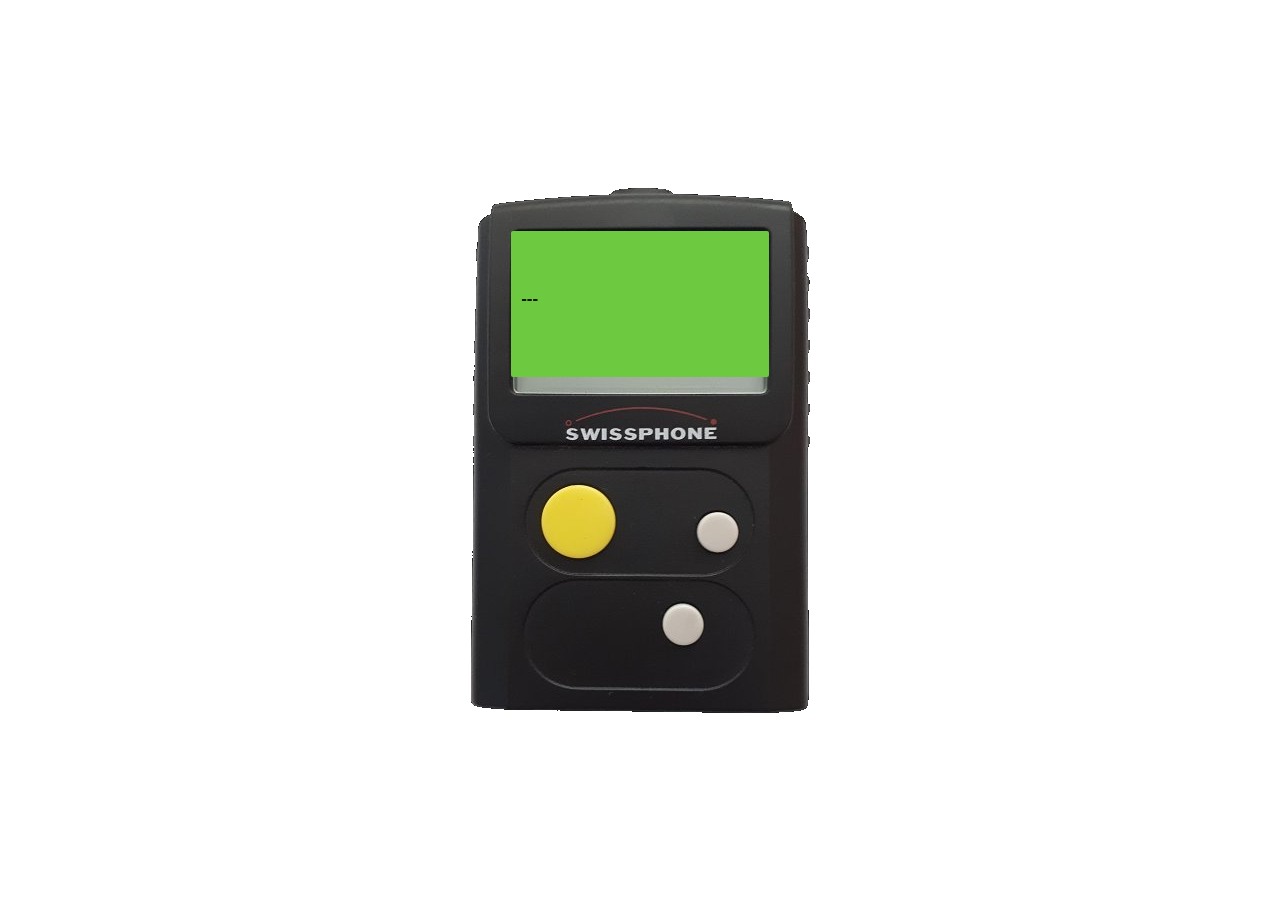
<file: bip.html>
<!DOCTYPE html>
<html lang="fr">
<head>
  <meta charset="UTF-8">
  <meta name="viewport" content="width=device-width, initial-scale=1.0">
  <title>BIP - Intervention</title>
  <style>
    * { margin: 0; padding: 0; box-sizing: border-box; }
    
    body {
      background: transparent;
      display: flex;
      align-items: center;
      justify-content: center;
      height: 100vh;
      font-family: Arial, Helvetica, sans-serif;
    }
    
    .bip-container {
      position: relative;
      width: 353px;
      height: 541px;
      background: url('images/BIP.png') no-repeat center;
      background-size: contain;
      display: flex;
      align-items: center;
      justify-content: center;
    }
    
    /* Écran vert du BIP: top:9.5% left:13.5% w:73% h:27% */
    .bip-screen {
      position: absolute;
      top: 9.5%;
      left: 13.5%;
      width: 73%;
      height: 27%;
      background: #6dc940;
      border-radius: 2px;
      display: flex;
      flex-direction: column;
      align-items: flex-start;
      justify-content: center;
      padding: 6px 10px;
      overflow: hidden;
      gap: 3px;
    }
    
    .bip-motif {
      font-size: clamp(11px, 3.5vw, 17px);
      font-weight: 900;
      color: #0a1800;
      line-height: 1.2;
      word-break: break-word;
      width: 100%;
    }
    
    .bip-engin {
      font-size: clamp(10px, 2.8vw, 14px);
      font-weight: 800;
      color: #0d2200;
    }
    
    .bip-place {
      font-size: clamp(9px, 2.4vw, 12px);
      color: #1a3600;
      font-weight: 700;
    }
    
    .bip-num {
      font-size: clamp(8px, 2vw, 11px);
      color: #2a5000;
    }
    
    /* Bouton jaune d'acquittement - positionne sur le bouton jaune de l'image */
    .bip-btn-jaune {
      position: absolute;
      bottom: 12%;
      left: 50%;
      transform: translateX(-50%);
      width: 50px;
      height: 50px;
      background: transparent;
      border: none;
      border-radius: 50%;
      cursor: pointer;
      box-shadow: none;
      transition: all 0.15s;
      z-index: 10;
    }
    
    .bip-btn-jaune:hover {
      background: rgba(255, 255, 255, 0.1);
      border-radius: 50%;
    }
    
    .bip-btn-jaune:active {
      transform: translateX(-50%) scale(0.95);
    }
  </style>
</head>
<body>

<div class="bip-container">
  <div class="bip-screen">
    <div class="bip-motif" id="bip-motif">---</div>
    <div class="bip-engin" id="bip-engin"></div>
    <div class="bip-place" id="bip-place"></div>
    <div class="bip-num" id="bip-num"></div>
  </div>
  <button class="bip-btn-jaune" onclick="acquitterBip()" title="Acquitter"></button>
</div>

<script>
  // Récupérer les données du BIP depuis les paramètres URL
  const params = new URLSearchParams(window.location.search);
  const motif = params.get('motif') || '---';
  const engin = params.get('engin') || '';
  const place = params.get('place') || '';
  const num = params.get('num') || '';
  const adresse = params.get('adresse') || '';
  
  // Remplir l'écran
  document.getElementById('bip-motif').textContent = motif.toUpperCase();
  document.getElementById('bip-engin').textContent = engin;
  document.getElementById('bip-place').textContent = place.replace(/^Place:\s*/i, '');
  document.getElementById('bip-num').textContent = num;
  
  // Jouer le son du BIP automatiquement
  function playBipSound() {
    try {
      const audio = new Audio('sounds/bip.mp3');
      audio.volume = 0.8;
      audio.play().catch(e => console.warn('Erreur lecture son bip:', e));
    } catch (e) {
      console.warn('Erreur création audio:', e);
    }
  }
  
  // Jouer le son d'acquittement
  function playAckSound() {
    try {
      const audio = new Audio('sounds/acquittement.mp3');
      audio.volume = 0.8;
      audio.play().catch(e => console.warn('Erreur lecture son acquittement:', e));
    } catch (e) {
      console.warn('Erreur création audio:', e);
    }
  }
  
  // Acquitter le BIP
  function acquitterBip() {
    playAckSound();
    
    // Envoyer le signal d'acquittement à Systel
    if (window.opener && typeof window.opener.acquitterBipDepuisPopup === 'function') {
      window.opener.acquitterBipDepuisPopup();
    }
    
    // Fermer la fenêtre après 500ms
    setTimeout(() => {
      window.close();
    }, 500);
  }
  
  // Jouer le son au chargement
  window.addEventListener('load', () => {
    setTimeout(() => {
      playBipSound();
    }, 100);
  });
  
  // Permettre de fermer avec Échap OU en fermant la fenêtre
  document.addEventListener('keydown', (e) => {
    if (e.key === 'Escape') {
      acquitterBip();
    }
  });
  
  // Détecter la fermeture de la fenêtre
  window.addEventListener('beforeunload', () => {
    if (window.opener && typeof window.opener.acquitterBipDepuisPopup === 'function') {
      window.opener.acquitterBipDepuisPopup();
    }
  });
</script>

</body>
</html>
</file>
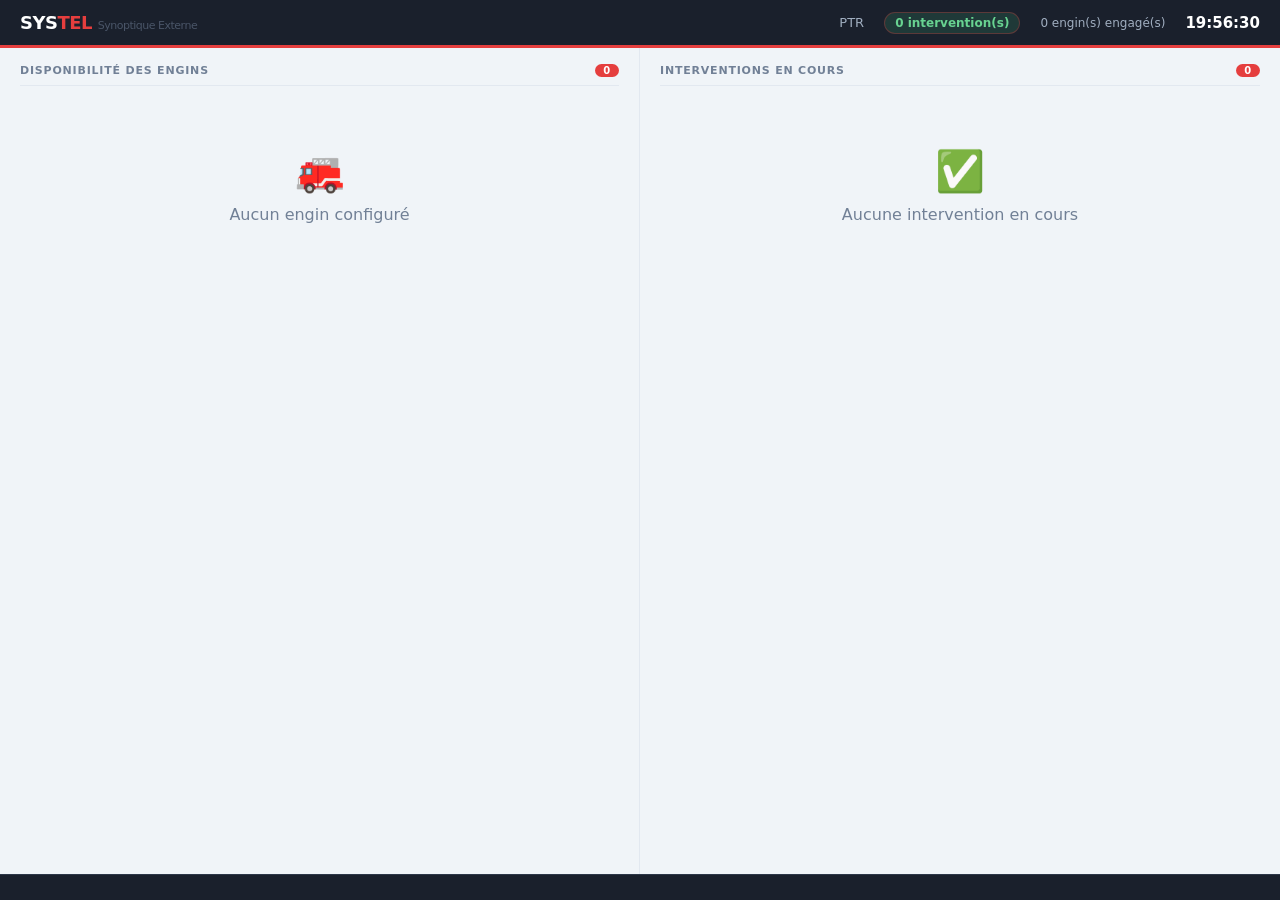
<file: synoptique_ext.html>
<!DOCTYPE html>
<html lang="fr">
<head>
  <meta charset="UTF-8">
  <meta name="viewport" content="width=device-width,initial-scale=1.0">
  <title>Synoptique Externe — SYSTEL</title>
  <script src="js/data.js"></script>
  <style>
    :root {
      --bg-main:#f0f4f8; --card-bg:#fff; --border-color:#e2e8f0;
      --text-color:#1a202c; --text-muted:#718096; --accent:#e53e3e;
      --nav-bg:#1a202c; --nav-text:white;
    }
    * { box-sizing:border-box; margin:0; padding:0; }
    body { background:var(--bg-main); color:var(--text-color); font-family:'Inter','Segoe UI',system-ui,sans-serif; min-height:100vh; }

    /* HEADER identique au SYSTEL */
    .header {
      background:var(--nav-bg); color:var(--nav-text);
      height:48px; display:flex; align-items:center; justify-content:space-between;
      padding:0 20px; border-bottom:3px solid var(--accent); position:sticky; top:0; z-index:100;
    }
    .header-logo { font-size:18px; font-weight:900; letter-spacing:-0.5px; }
    .header-logo span { color:var(--accent); }
    .header-right { display:flex; align-items:center; gap:20px; font-size:13px; color:#a0aec0; }
    .header-badge { background:rgba(229,62,62,0.2); color:#fc8181; border:1px solid rgba(229,62,62,0.3); padding:3px 10px; border-radius:12px; font-size:12px; font-weight:800; }
    .header-clock { font-size:15px; font-weight:700; color:white; font-variant-numeric:tabular-nums; }

    /* LAYOUT */
    .main { display:grid; grid-template-columns:1fr 1fr; gap:0; height:calc(100vh - 48px); }
    .col { padding:16px 20px; overflow-y:auto; border-right:1px solid var(--border-color); }
    .col:last-child { border-right:none; }
    .col-title { font-size:11px; font-weight:800; color:var(--text-muted); text-transform:uppercase; letter-spacing:0.8px; margin-bottom:12px; padding-bottom:8px; border-bottom:1px solid var(--border-color); display:flex; justify-content:space-between; align-items:center; }
    .col-badge { background:var(--accent); color:white; font-size:10px; font-weight:800; padding:1px 8px; border-radius:10px; }

    /* CASERNES */
    .caserne-group { margin-bottom:14px; }
    .caserne-name { font-size:10px; font-weight:800; color:var(--text-muted); text-transform:uppercase; letter-spacing:0.5px; padding:5px 0; border-bottom:1px solid var(--border-color); margin-bottom:8px; }
    .section-row { display:flex; align-items:center; gap:10px; margin-bottom:6px; padding:6px 8px; border-radius:6px; background:var(--card-bg); border:1px solid var(--border-color); }
    .section-label { font-size:11px; color:var(--text-muted); font-weight:700; min-width:80px; flex-shrink:0; }
    .engins-list { display:flex; flex-wrap:wrap; gap:5px; flex:1; }
    .engin-chip {
      display:inline-flex; align-items:center; gap:4px;
      padding:4px 10px; border-radius:5px; font-size:11px; font-weight:800;
      border:1.5px solid var(--border-color); background:var(--card-bg); color:var(--text-color);
    }
    .engin-chip.disponible { background:#f0fff4; border-color:#9ae6b4; color:#276749; }
    .engin-chip.indisponible { background:#fff5f5; border-color:#feb2b2; color:#9b2c2c; }
    .engin-chip.intervention { background:#fffbeb; border-color:#f6e05e; color:#744210; animation:pulseLight 1.5s infinite; }
    @keyframes pulseLight { 0%,100%{border-color:#f6e05e;} 50%{border-color:#d69e2e;} }
    .dot { width:6px; height:6px; border-radius:50%; flex-shrink:0; }
    .dot-dispo { background:#38a169; }
    .dot-inter { background:#d69e2e; animation:pulse 1.2s infinite; }
    .dot-indispo { background:#e53e3e; }
    @keyframes pulse { 0%,100%{opacity:1;} 50%{opacity:0.3;} }
    .ber-tag { font-size:9px; font-weight:900; padding:1px 5px; border-radius:3px; background:#d69e2e; color:#fff; }

    /* INTERVENTIONS */
    .inter-card { background:var(--card-bg); border:1px solid var(--border-color); border-radius:8px; margin-bottom:10px; overflow:hidden; box-shadow:0 1px 3px rgba(0,0,0,0.05); }
    .inter-card-header { padding:10px 14px; display:flex; align-items:center; gap:12px; cursor:pointer; transition:background 0.15s; }
    .inter-card-header:hover { background:var(--bg-main); }
    .inter-num { font-size:13px; font-weight:900; color:var(--accent); }
    .inter-time { font-size:11px; color:var(--text-muted); white-space:nowrap; }
    .inter-type { font-size:13px; font-weight:800; flex:1; }
    .inter-lieu { font-size:12px; color:var(--text-muted); }
    .inter-status { font-size:10px; font-weight:800; padding:2px 8px; border-radius:10px; background:#fff5f5; color:var(--accent); border:1px solid #feb2b2; white-space:nowrap; }
    .inter-body { display:none; padding:10px 14px 12px; border-top:1px solid var(--border-color); background:var(--bg-main); }
    .inter-body.open { display:block; }
    .inter-engins { display:flex; flex-wrap:wrap; gap:5px; margin:6px 0; }
    .inter-engin-tag { padding:3px 10px; border-radius:4px; font-size:11px; font-weight:800; border:1.5px solid; }
    .inter-services { display:flex; flex-wrap:wrap; gap:3px; margin-bottom:6px; }
    .svc-tag { font-size:10px; color:var(--text-muted); background:var(--card-bg); border:1px solid var(--border-color); padding:1px 6px; border-radius:3px; }
    .inter-obs { font-size:11px; color:var(--text-muted); font-style:italic; margin-top:4px; }

    /* TICKER */
    .ticker-bar { height:26px; background:var(--nav-bg); border-top:1px solid #2d3748; display:flex; align-items:center; overflow:hidden; position:fixed; bottom:0; left:0; right:0; }
    .ticker-content { display:flex; gap:60px; animation:ticker 40s linear infinite; white-space:nowrap; padding-left:100%; }
    @keyframes ticker { from{transform:translateX(0);} to{transform:translateX(-50%);} }
    .ticker-item { font-size:11px; color:#a0aec0; }
    .ticker-item strong { color:var(--accent); }

    /* VIDE */
    .empty-state { text-align:center; padding:50px 20px; color:var(--text-muted); }
    .empty-state .icon { font-size:40px; margin-bottom:10px; }
  </style>
</head>
<body>

<div class="header">
  <div class="header-logo">SYS<span>TEL</span> <span style="font-size:11px;color:#4a5568;font-weight:500;">Synoptique Externe</span></div>
  <div class="header-right">
    <span id="hdr-centre">PTR</span>
    <span id="hdr-inter" class="header-badge">0 intervention(s)</span>
    <span id="hdr-engins" style="font-size:12px;">0 engin(s) engagé(s)</span>
    <span class="header-clock" id="hdr-clock">--:--:--</span>
  </div>
</div>

<div class="main">
  <div class="col">
    <div class="col-title">
      <span>Disponibilité des engins</span>
      <span class="col-badge" id="engins-count">0</span>
    </div>
    <div id="engins-container"></div>
  </div>
  <div class="col" style="padding-bottom:36px;">
    <div class="col-title">
      <span>Interventions en cours</span>
      <span class="col-badge" id="inter-count">0</span>
    </div>
    <div id="inter-container"></div>
  </div>
</div>

<div class="ticker-bar"><div class="ticker-content" id="ticker"></div></div>

<script>
function ld(k){try{const v=localStorage.getItem('systel_'+k);return v?JSON.parse(v):null;}catch(e){return null;}}

function refresh() {
  const cfg=ld('config'); if(cfg) Object.assign(CONFIG,cfg);
  const cas=ld('casernes'); if(cas) CASERNES=cas;
  const eng=ld('engins'); if(eng && eng.length>0) ENGINS=eng;
  const ivs=ld('interventions'); if(ivs) INTERVENTIONS=ivs;

  const now=new Date();
  document.getElementById('hdr-clock').textContent = now.toLocaleTimeString('fr-FR');
  document.getElementById('hdr-centre').textContent = CONFIG?.centre||'PTR';

  const enCours = INTERVENTIONS.filter(i=>i.statut==='En cours');
  const nbEngins = enCours.reduce((a,i)=>a+(i.engins||[]).length,0);
  document.getElementById('hdr-inter').textContent = enCours.length + ' intervention(s)';
  document.getElementById('hdr-inter').style.background = enCours.length>0 ? 'rgba(229,62,62,0.2)' : 'rgba(56,161,105,0.2)';
  document.getElementById('hdr-inter').style.color = enCours.length>0 ? '#fc8181' : '#68d391';
  document.getElementById('hdr-engins').textContent = nbEngins + ' engin(s) engagé(s)';
  document.getElementById('engins-count').textContent = ENGINS.length;
  document.getElementById('inter-count').textContent = enCours.length;

  // ENGINS
  const engContainer = document.getElementById('engins-container');
  if (ENGINS.length === 0) {
    engContainer.innerHTML = '<div class="empty-state"><div class="icon">🚒</div><div>Aucun engin configuré</div></div>';
  } else {
    engContainer.innerHTML = CASERNES.map(caserne => {
      const sections = caserne.sections.map(section => {
        const engs = ENGINS.filter(e=>e.section===section.id);
        if (!engs.length) return '';
        const chips = engs.map(e => {
          const ber = e.berStatut ? BER_STATUTS?.find(b=>b.code===e.berStatut) : null;
          const cls = e.statut==='disponible'?'disponible':e.statut==='indisponible'?'indisponible':'intervention';
          const dotCls = cls==='disponible'?'dot-dispo':cls==='indisponible'?'dot-indispo':'dot-inter';
          return `<span class="engin-chip ${cls}" title="${e.statut}${ber?' — '+ber.label:''}">
            <span class="dot ${dotCls}"></span>${e.nom}${ber?`<span class="ber-tag">${ber.code}</span>`:''}
          </span>`;
        }).join('');
        return `<div class="section-row"><span class="section-label">${section.nom}</span><div class="engins-list">${chips}</div></div>`;
      }).join('');
      if (!sections.trim()) return '';
      return `<div class="caserne-group"><div class="caserne-name">${caserne.nom}</div>${sections}</div>`;
    }).join('') || '<div class="empty-state"><div class="icon">🚒</div><div>Aucun engin</div></div>';
  }

  // INTERVENTIONS
  const interContainer = document.getElementById('inter-container');
  if (!enCours.length) {
    interContainer.innerHTML = '<div class="empty-state"><div class="icon" style="color:#38a169;">✅</div><div>Aucune intervention en cours</div></div>';
  } else {
    interContainer.innerHTML = enCours.map(inter => {
      const d = inter.date?new Date(inter.date):now;
      const dStr = d.toLocaleString('fr-FR',{day:'2-digit',month:'2-digit',hour:'2-digit',minute:'2-digit'});
      const engChips = (inter.engins||[]).map(eId=>{
        const e=ENGINS.find(x=>x.id===eId);
        const ber=e?.berStatut?BER_STATUTS?.find(b=>b.code===e.berStatut):null;
        const style=ber?`border-color:#d69e2e;color:#744210;`:'border-color:#f97316;color:#c05621;';
        return `<span class="inter-engin-tag" style="${style}">${e?.nom||eId}${ber?' ('+ber.code+')':''}</span>`;
      }).join('');
      const svcs=(inter.services||[]).map(s=>`<span class="svc-tag">${s}</span>`).join('');
      return `<div class="inter-card">
        <div class="inter-card-header" onclick="this.nextElementSibling.classList.toggle('open')">
          <div>
            <div style="display:flex;align-items:center;gap:8px;margin-bottom:2px;">
              <span class="inter-num">#${inter.numero||inter.id}</span>
              <span class="inter-time">${dStr}</span>
            </div>
            <div class="inter-type">${inter.type||'INTERVENTION'}</div>
            <div class="inter-lieu">📍 ${inter.adresse||'--'}</div>
          </div>
          <span class="inter-status">EN COURS</span>
        </div>
        <div class="inter-body">
          ${svcs?`<div class="inter-services">${svcs}</div>`:''}
          <div class="inter-engins">${engChips||'<span style="color:var(--text-muted);font-size:11px;">Aucun engin</span>'}</div>
          ${inter.observations?`<div class="inter-obs">${inter.observations}</div>`:''}
        </div>
      </div>`;
    }).join('');
  }

  // TICKER
  const items = enCours.map(i=>`<span class="ticker-item"><strong>#${i.numero||i.id}</strong> ${i.type||''} — ${i.adresse||''}</span>`);
  if (!items.length) items.push('<span class="ticker-item">✅ Aucune intervention en cours</span>');
  const ticker = document.getElementById('ticker');
  ticker.innerHTML = [...items,...items].join('<span class="ticker-item" style="color:#2d3748;"> | </span>');
}

refresh();
setInterval(refresh, 3000);
</script>
</body>
</html>
</file>
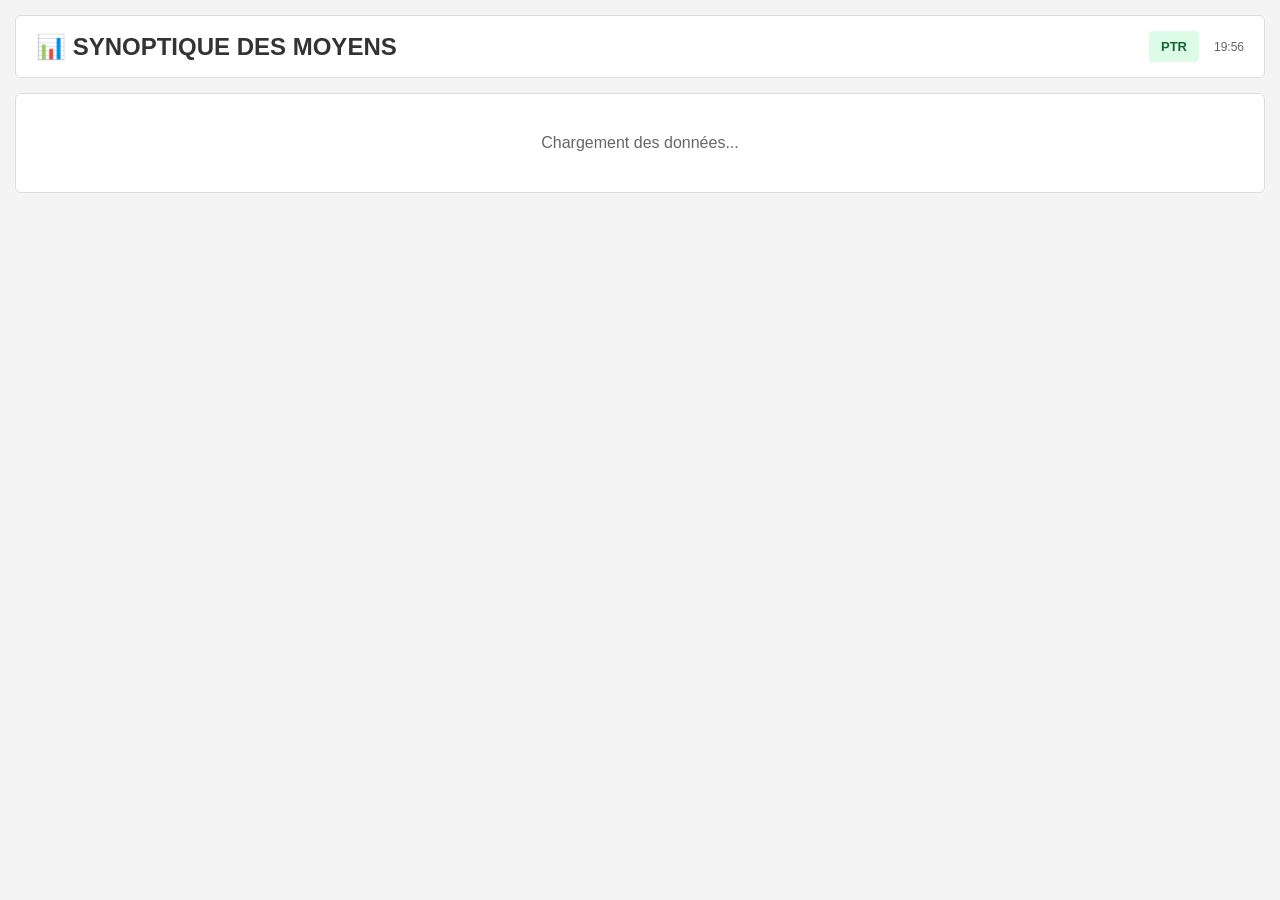
<file: synoptique_externe.html>
<!DOCTYPE html>
<html lang="fr">
<head>
    <meta charset="UTF-8">
    <meta name="viewport" content="width=device-width, initial-scale=1.0">
    <title>Synoptique Externe - PTR</title>
    <style>
        * {
            margin: 0;
            padding: 0;
            box-sizing: border-box;
        }

        body {
            font-family: Arial, sans-serif;
            background: #f4f4f4;
            padding: 15px;
            min-height: 100vh;
        }

        .container {
            max-width: 1400px;
            margin: 0 auto;
        }

        .header {
            background: white;
            padding: 15px 20px;
            border-radius: 6px;
            margin-bottom: 15px;
            display: flex;
            justify-content: space-between;
            align-items: center;
            border: 1px solid #ddd;
        }

        .header h1 {
            font-size: 24px;
            font-weight: 800;
            color: #333;
        }

        .header-right {
            display: flex;
            gap: 15px;
            align-items: center;
            font-size: 12px;
        }

        .centre-badge {
            background: #dcfce7;
            color: #166534;
            padding: 8px 12px;
            border-radius: 4px;
            font-weight: 800;
            font-size: 13px;
        }

        .timestamp {
            color: #666;
            font-size: 12px;
        }

        .synoptique-container {
            background: white;
            border-radius: 6px;
            border: 1px solid #ddd;
            overflow: hidden;
        }

        .centre-group {
            margin-bottom: 0;
            border-bottom: 1px solid #ddd;
        }

        .centre-group:last-child {
            border-bottom: none;
        }

        .centre-header {
            background: #ccc;
            color: #333;
            font-weight: 800;
            text-align: center;
            padding: 6px;
            font-size: 12px;
            text-transform: uppercase;
        }

        .centre-header.active {
            background: #dcfce7;
            color: #166534;
        }

        .section-row {
            display: flex;
            background: white;
            border-bottom: 1px solid #eee;
            min-height: 50px;
        }

        .section-row:last-child {
            border-bottom: none;
        }

        .section-label {
            width: 110px;
            padding: 8px;
            display: flex;
            flex-direction: column;
            align-items: center;
            justify-content: center;
            font-weight: 800;
            font-size: 11px;
            text-align: center;
            border-right: 2px solid #ddd;
            flex-shrink: 0;
        }

        .section-label.red {
            background: #fee2e2;
            color: #991b1b;
        }

        .section-label.green {
            background: #dcfce7;
            color: #166534;
        }

        .section-name {
            margin-bottom: 2px;
            font-size: 11px;
        }

        .section-stats {
            font-size: 9px;
            opacity: 0.8;
        }

        .section-engins {
            flex: 1;
            display: flex;
            flex-wrap: wrap;
            gap: 8px;
            padding: 10px;
            align-items: center;
        }

        .engin-box {
            background: #ffedd5;
            border: 1px solid #fb923c;
            border-radius: 4px;
            padding: 6px 12px;
            font-weight: 800;
            font-size: 12px;
            color: #333;
            min-width: 80px;
            text-align: center;
            box-shadow: 0 1px 2px rgba(0,0,0,0.05);
        }

        .engin-box.indisponible {
            background: #333;
            color: white;
            border-color: #000;
        }

        .engin-box.intervention {
            background: #ef4444;
            color: white;
            border-color: #b91c1c;
        }

        /* BER Statuts */
        .engin-box.ber-nouveau {
            background: #3b82f6;
            color: white;
            border-color: #1e40af;
        }

        .engin-box.ber-en-route {
            background: #f97316;
            color: white;
            border-color: #c2410c;
        }

        .engin-box.ber-intervenant {
            background: #ef4444;
            color: white;
            border-color: #b91c1c;
        }

        .engin-box.ber-retour {
            background: #8b5cf6;
            color: white;
            border-color: #6d28d9;
        }

        .loading {
            text-align: center;
            padding: 40px;
            color: #666;
        }

        .error {
            background: #fee2e2;
            color: #991b1b;
            padding: 15px;
            border-radius: 6px;
            margin-bottom: 20px;
            border: 1px solid #fecaca;
        }

        @media (max-width: 768px) {
            .section-label {
                width: 80px;
                font-size: 9px;
            }

            .engin-box {
                font-size: 10px;
                padding: 4px 8px;
                min-width: 60px;
            }
        }
    </style>
</head>
<body>
    <div class="container">
        <div class="header">
            <div>
                <h1>📊 SYNOPTIQUE DES MOYENS</h1>
            </div>
            <div class="header-right">
                <div class="centre-badge" id="centre-name">PTR</div>
                <div class="timestamp" id="timestamp">--:--</div>
            </div>
        </div>

        <div id="error-container"></div>

        <div class="synoptique-container" id="synoptique-container">
            <div class="loading">Chargement des données...</div>
        </div>
    </div>

    <script>
        // Configuration
        const UPDATE_INTERVAL = 3000; // 3 secondes pour une bonne synchronisation

        // Données locales
        let CASERNES = [];
        let ENGINS = [];
        let BER_STATUTS = [
            { code: 'nouveau', label: 'NOUVEAU', couleur: '#3b82f6' },
            { code: 'en-route', label: 'EN ROUTE', couleur: '#f97316' },
            { code: 'intervenant', label: 'INTERVENANT', couleur: '#ef4444' },
            { code: 'retour', label: 'RETOUR', couleur: '#8b5cf6' },
            { code: 'fin', label: 'FIN', couleur: '#ffedd5' }
        ];

        // Charger les données depuis localStorage (partagé avec Systel)
        function loadData() {
            try {
                const casernesData = localStorage.getItem('systel_casernes');
                const enginsData = localStorage.getItem('systel_engins');
                
                if (casernesData) {
                    const newCasernes = JSON.parse(casernesData);
                    if (JSON.stringify(newCasernes) !== JSON.stringify(CASERNES)) {
                        CASERNES = newCasernes;
                        render();
                    }
                }
                
                if (enginsData) {
                    const newEngins = JSON.parse(enginsData);
                    if (JSON.stringify(newEngins) !== JSON.stringify(ENGINS)) {
                        ENGINS = newEngins;
                        render();
                    }
                }
                
                updateTimestamp();
            } catch (e) {
                console.warn('Erreur chargement données:', e);
            }
        }

        function render() {
            const container = document.getElementById('synoptique-container');
            
            if (!CASERNES.length) {
                container.innerHTML = '<div class="loading">Aucune caserne disponible</div>';
                return;
            }

            container.innerHTML = CASERNES.map(centre => {
                const allSectionsIds = centre.sections.map(s => s.id);
                const enginsDuCentre = ENGINS.filter(e => allSectionsIds.includes(e.section));
                const isCentreActive = enginsDuCentre.length > 0;

                return `
                    <div class="centre-group">
                        <div class="centre-header ${isCentreActive ? 'active' : ''}">
                            ${centre.nom} ${isCentreActive ? '●' : '○'}
                        </div>
                        ${centre.sections.map(section => {
                            const enginsSection = ENGINS.filter(e => e.section === section.id);
                            const hasEngins = enginsSection.length > 0;
                            
                            return `
                                <div class="section-row">
                                    <div class="section-label ${hasEngins ? 'green' : 'red'}">
                                        <div class="section-name">${section.nom}</div>
                                        <div class="section-stats">${enginsSection.length}</div>
                                    </div>
                                    <div class="section-engins">
                                        ${enginsSection.map(e => renderEngin(e)).join('')}
                                    </div>
                                </div>
                            `;
                        }).join('')}
                    </div>
                `;
            }).join('');
        }

        function renderEngin(engin) {
            const ber = engin.berStatut ? BER_STATUTS.find(b => b.code === engin.berStatut) : null;
            let className = 'engin-box';
            let style = '';

            if (ber) {
                className += ` ber-${engin.berStatut}`;
                style = `background: ${ber.couleur}; color: white; border-color: ${ber.couleur};`;
            } else if (engin.statut === 'indisponible') {
                className += ' indisponible';
            } else if (engin.statut === 'intervention') {
                className += ' intervention';
            }

            return `<div class="${className}" style="${style}" title="${ber ? ber.label : engin.statut}">${engin.nom}</div>`;
        }

        function updateTimestamp() {
            const now = new Date();
            document.getElementById('timestamp').textContent = 
                now.toLocaleTimeString('fr-FR', {hour: '2-digit', minute: '2-digit'});
        }

        // Initialiser
        loadData();
        setInterval(loadData, UPDATE_INTERVAL);

        // Écouter les changements dans le localStorage (depuis Systel)
        window.addEventListener('storage', (e) => {
            if (e.key === 'systel_casernes' || e.key === 'systel_engins') {
                console.log('📡 Mise à jour détectée:', e.key);
                loadData();
            }
        });
    </script>
</body>
</html>
</file>
